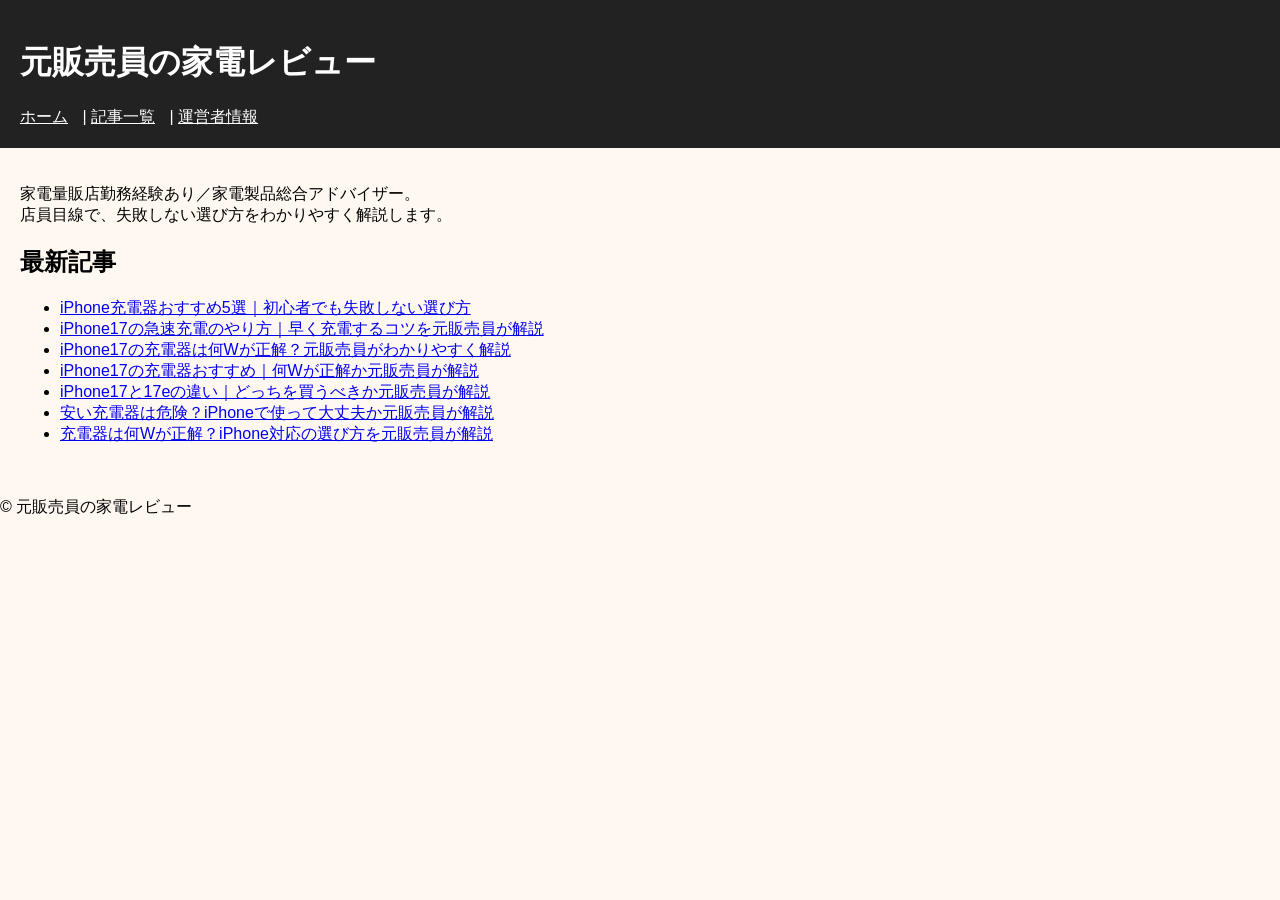
<file: index.html>
<!DOCTYPE html>
<html lang="ja">
<head>
<meta charset="UTF-8">
<meta name="viewport" content="width=device-width, initial-scale=1.0">
<title>元販売員の家電レビュー</title>
<link rel="stylesheet" href="styles.css">

<script async src="https://www.googletagmanager.com/gtag/js?id=G-20M95NDR7Q"></script>
<script>
window.dataLayer = window.dataLayer || [];
function gtag(){dataLayer.push(arguments);}
gtag('js', new Date());
gtag('config', 'G-20M95NDR7Q');
</script>

</head>
<body>

<header>
<h1>元販売員の家電レビュー</h1>
<nav>
<a href="index.html">ホーム</a> |
<a href="articles.html">記事一覧</a> |
<a href="about.html">運営者情報</a>
</nav>
</header>

<main>

<p>
家電量販店勤務経験あり／家電製品総合アドバイザー。<br>
店員目線で、失敗しない選び方をわかりやすく解説します。
</p>

<h2>最新記事</h2>

<ul>
<li><a href="post7.html">iPhone充電器おすすめ5選｜初心者でも失敗しない選び方</a></li>
<li><a href="post6.html">iPhone17の急速充電のやり方｜早く充電するコツを元販売員が解説</a></li>
<li><a href="post5.html">iPhone17の充電器は何Wが正解？元販売員がわかりやすく解説</a></li>
<li><a href="post4.html">iPhone17の充電器おすすめ｜何Wが正解か元販売員が解説</a></li>
<li><a href="post3.html">iPhone17と17eの違い｜どっちを買うべきか元販売員が解説</a></li>
<li><a href="post2.html">安い充電器は危険？iPhoneで使って大丈夫か元販売員が解説</a></li>
<li><a href="post1.html">充電器は何Wが正解？iPhone対応の選び方を元販売員が解説</a></li>
</ul>

</main>

<footer>
<p>© 元販売員の家電レビュー</p>
</footer>

</body>
</html>
</file>
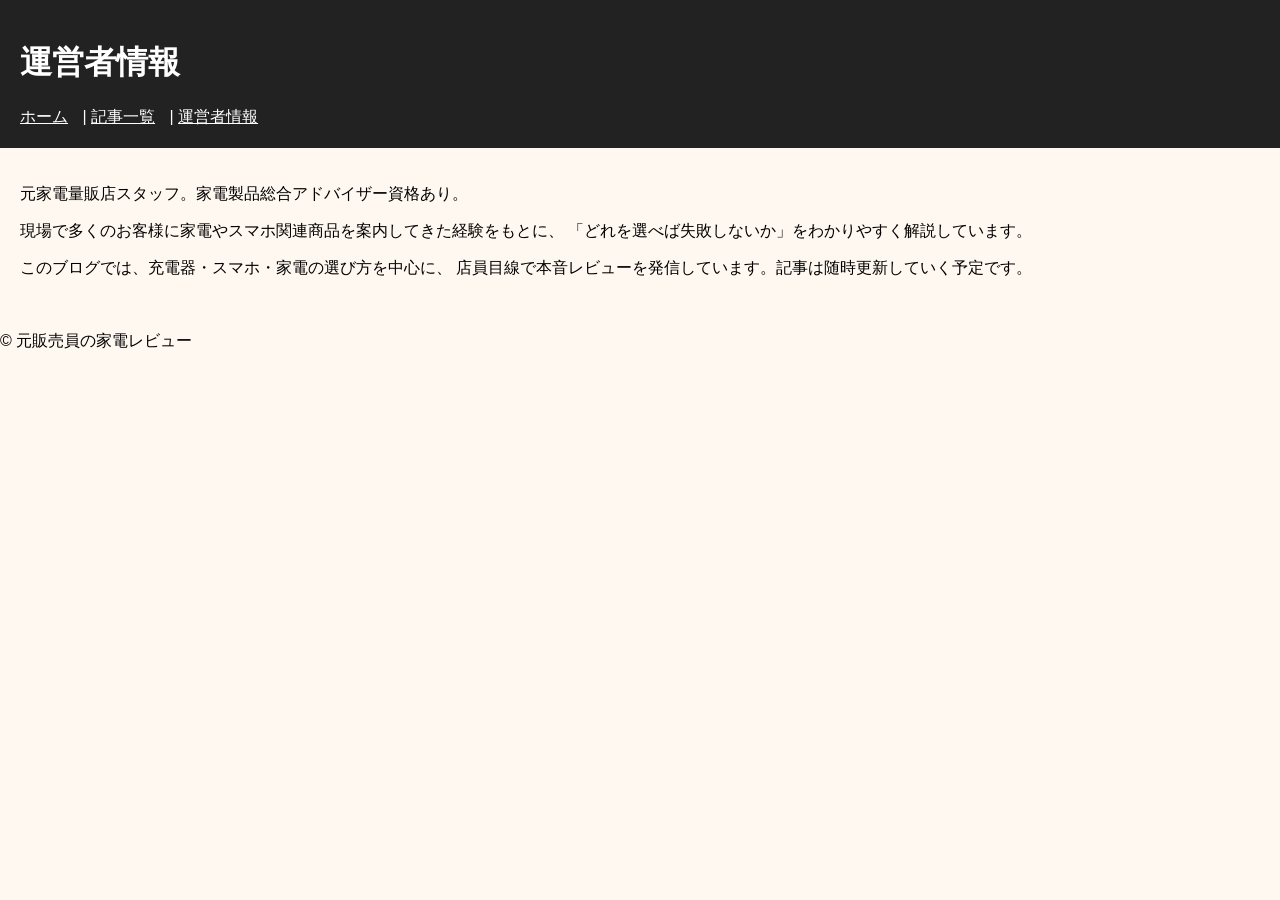
<file: about.html>
<!DOCTYPE html>
<html lang="ja">
<head>
<meta charset="UTF-8">
<meta name="viewport" content="width=device-width, initial-scale=1.0">
<title>元販売員の家電レビュー</title>
<link rel="stylesheet" href="styles.css">

<!-- Google tag (gtag.js) -->
<script async src="https://www.googletagmanager.com/gtag/js?id=G-20M95NDR7Q"></script>
<script>
  window.dataLayer = window.dataLayer || [];
  function gtag(){dataLayer.push(arguments);}
  gtag('js', new Date());
  gtag('config', 'G-20M95NDR7Q');
</script>

</head>
<body>

<header>
  <h1>運営者情報</h1>
  <nav>
    <a href="index.html">ホーム</a> |
    <a href="articles.html">記事一覧</a> |
    <a href="about.html">運営者情報</a>
  </nav>
</header>

<main>
  <p>
    元家電量販店スタッフ。家電製品総合アドバイザー資格あり。
  </p>

  <p>
    現場で多くのお客様に家電やスマホ関連商品を案内してきた経験をもとに、
    「どれを選べば失敗しないか」をわかりやすく解説しています。
  </p>

  <p>
    このブログでは、充電器・スマホ・家電の選び方を中心に、
    店員目線で本音レビューを発信しています。記事は随時更新していく予定です。
  </p>
</main>

<footer>
  <p>© 元販売員の家電レビュー</p>
</footer>

</body>
</html>
</file>
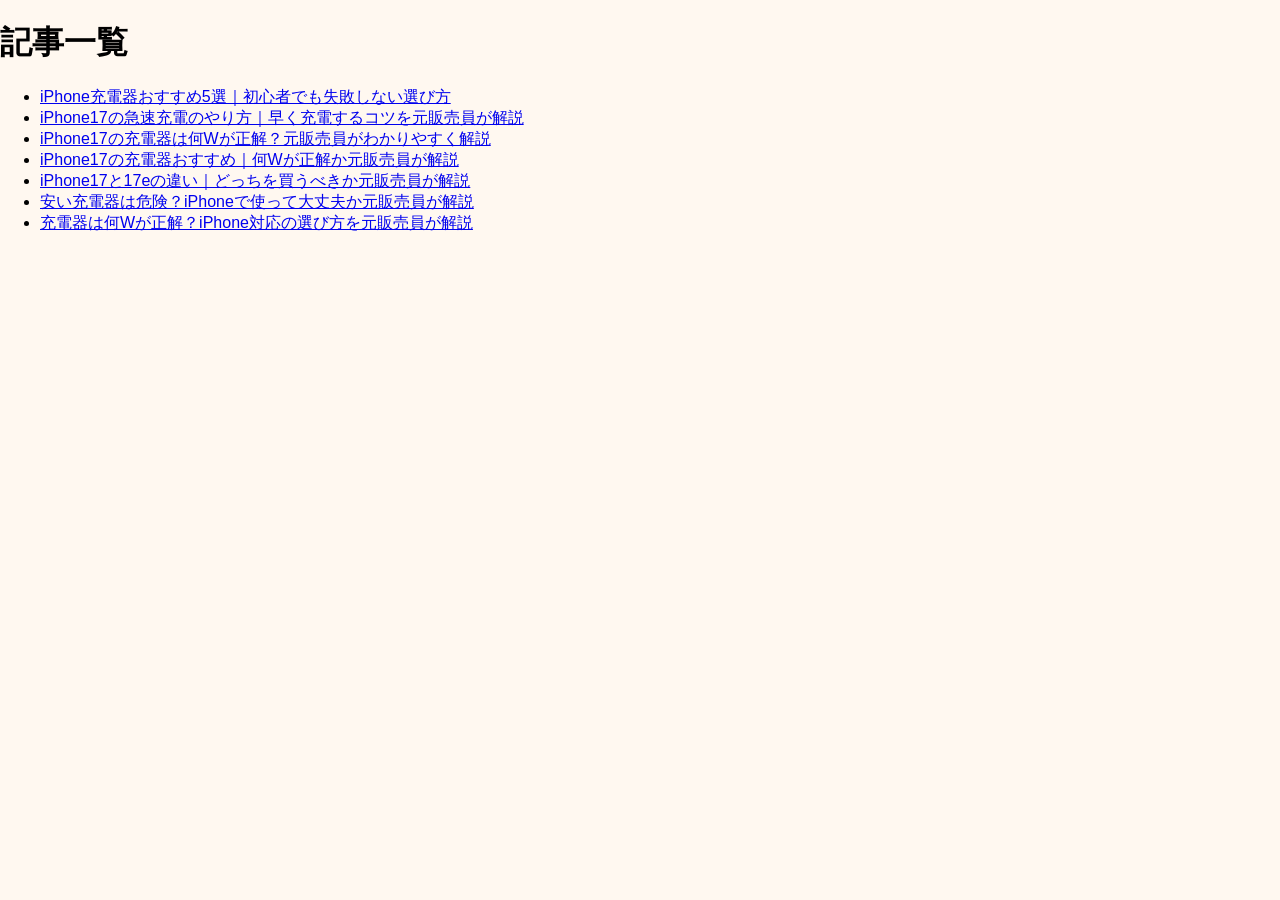
<file: articles.html>
<!DOCTYPE html>
<html lang="ja">
<head>
<meta charset="UTF-8">
<title>記事一覧</title>
<link rel="stylesheet" href="styles.css">
</head>
<body>

<h1>記事一覧</h1>

<ul>
<li><a href="post7.html">iPhone充電器おすすめ5選｜初心者でも失敗しない選び方</a></li>
<li><a href="post6.html">iPhone17の急速充電のやり方｜早く充電するコツを元販売員が解説</a></li>
<li><a href="post5.html">iPhone17の充電器は何Wが正解？元販売員がわかりやすく解説</a></li>
<li><a href="post4.html">iPhone17の充電器おすすめ｜何Wが正解か元販売員が解説</a></li>
<li><a href="post3.html">iPhone17と17eの違い｜どっちを買うべきか元販売員が解説</a></li>
<li><a href="post2.html">安い充電器は危険？iPhoneで使って大丈夫か元販売員が解説</a></li>
<li><a href="post1.html">充電器は何Wが正解？iPhone対応の選び方を元販売員が解説</a></li>
</ul>

</body>
</html>
</file>
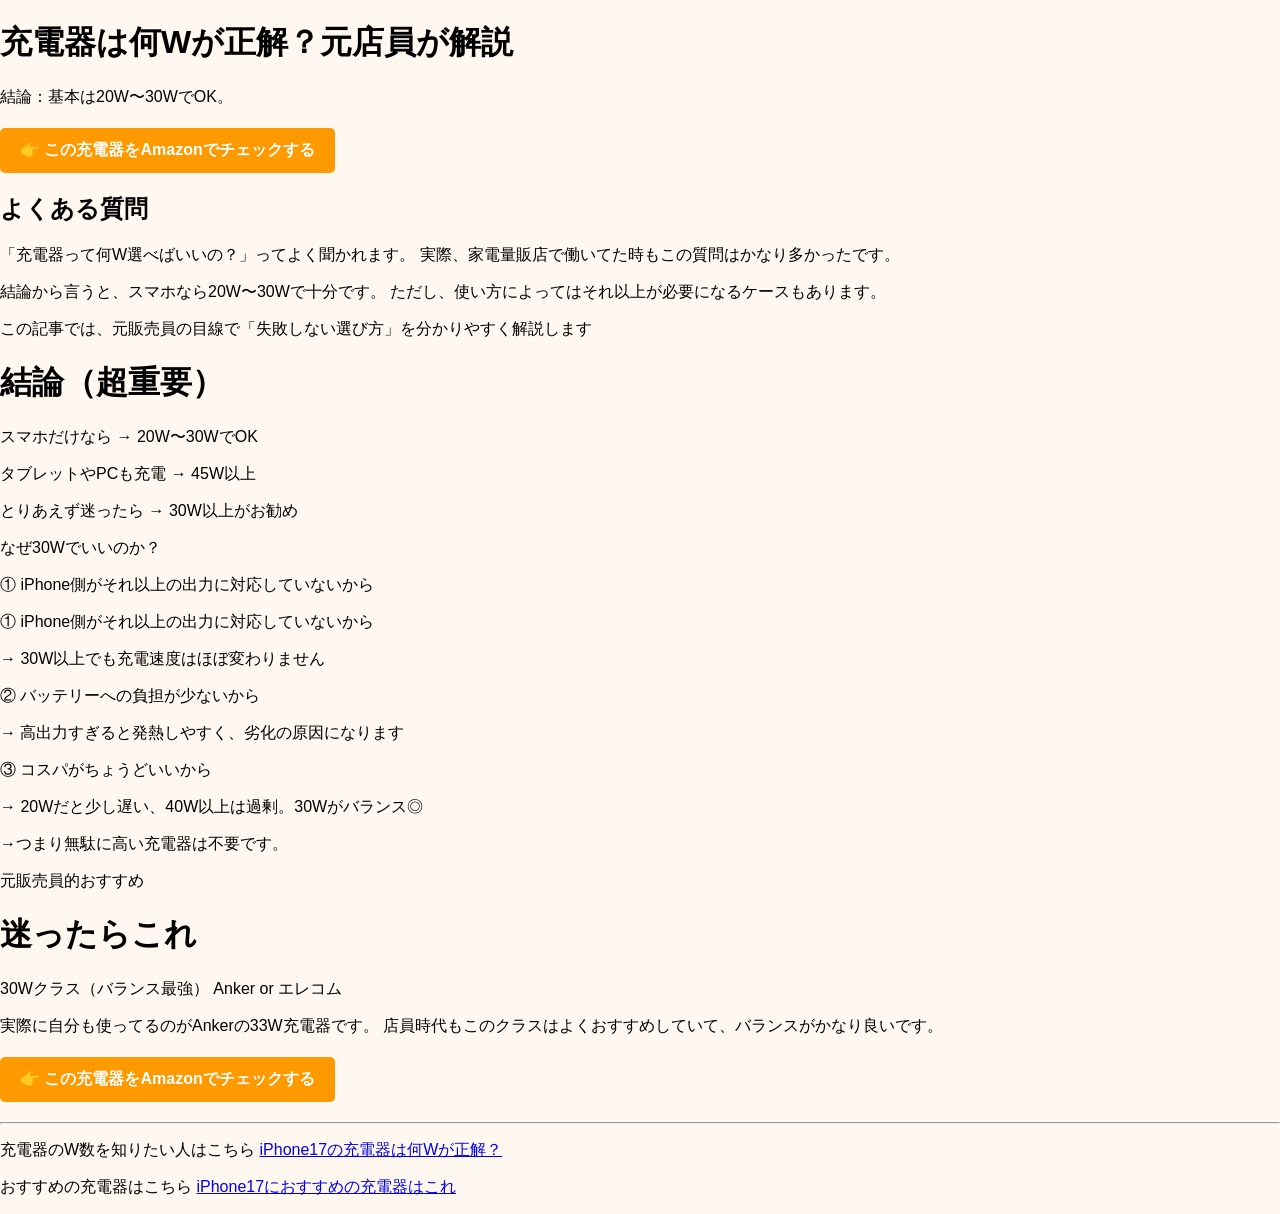
<file: post1.html>
<!DOCTYPE html>
<html lang="ja">
<head>
<meta charset="UTF-8">
<meta name="viewport" content="width=device-width, initial-scale=1.0">
<title>元販売員の家電レビュー</title>
<link rel="stylesheet" href="styles.css">

<!-- Google tag (gtag.js) -->
<script async src="https://www.googletagmanager.com/gtag/js?id=G-20M95NDR7Q"></script>
<script>
  window.dataLayer = window.dataLayer || [];
  function gtag(){dataLayer.push(arguments);}
  gtag('js', new Date());
  gtag('config', 'G-20M95NDR7Q');
</script>

</head>
<body>
<h1>充電器は何Wが正解？元店員が解説</h1>
<p>結論：基本は20W〜30WでOK。</p>
<p style="margin:20px 0;">
<a href="https://www.amazon.co.jp/dp/B0B6MWBSJ4?tag=karinfreyer22-22" target="_blank"
style="display:inline-block; padding:12px 20px; background:#ff9900; color:#fff; text-decoration:none; border-radius:5px; font-weight:bold;">
👉 この充電器をAmazonでチェックする
</a>
</p>
<h2>よくある質問</h2>
<p>「充電器って何W選べばいいの？」ってよく聞かれます。
実際、家電量販店で働いてた時もこの質問はかなり多かったです。 </p>

<p> 結論から言うと、スマホなら20W〜30Wで十分です。
ただし、使い方によってはそれ以上が必要になるケースもあります。 </p>

</p> この記事では、元販売員の目線で「失敗しない選び方」を分かりやすく解説します </p>

<h1> 結論（超重要） </h1>

<p> スマホだけなら → 20W〜30WでOK </p>
<p> タブレットやPCも充電 → 45W以上 </p>
<p> とりあえず迷ったら → 30W以上がお勧め </p>

<p> なぜ30Wでいいのか？ </p>

<p> ① iPhone側がそれ以上の出力に対応していないから </p>  
<p> ① iPhone側がそれ以上の出力に対応していないから </p>
<p> → 30W以上でも充電速度はほぼ変わりません </p>

<p> ② バッテリーへの負担が少ないから </p>
<p> → 高出力すぎると発熱しやすく、劣化の原因になります </p>

<p> ③ コスパがちょうどいいから </p>
<p> → 20Wだと少し遅い、40W以上は過剰。30Wがバランス◎ </p>

<p> →つまり無駄に高い充電器は不要です。 </p>
<p> 元販売員的おすすめ </p>

<h1> 迷ったらこれ </h1>

<p> 30Wクラス（バランス最強）
Anker or エレコム </p>

<p> 実際に自分も使ってるのがAnkerの33W充電器です。
店員時代もこのクラスはよくおすすめしていて、バランスがかなり良いです。 </p>
 
<p style="margin:20px 0;">
<a href="https://www.amazon.co.jp/dp/B0B6MWBSJ4?tag=karinfreyer22-22" target="_blank"
style="display:inline-block; padding:12px 20px; background:#ff9900; color:#fff; text-decoration:none; border-radius:5px; font-weight:bold;">
👉 この充電器をAmazonでチェックする
</a>
</p>
<hr>

<p>
充電器のW数を知りたい人はこちら  
<a href="post5.html">iPhone17の充電器は何Wが正解？</a>
</p>

<p>
おすすめの充電器はこちら  
<a href="post4.html">iPhone17におすすめの充電器はこれ</a>
</p>

</body>
</html>
</file>
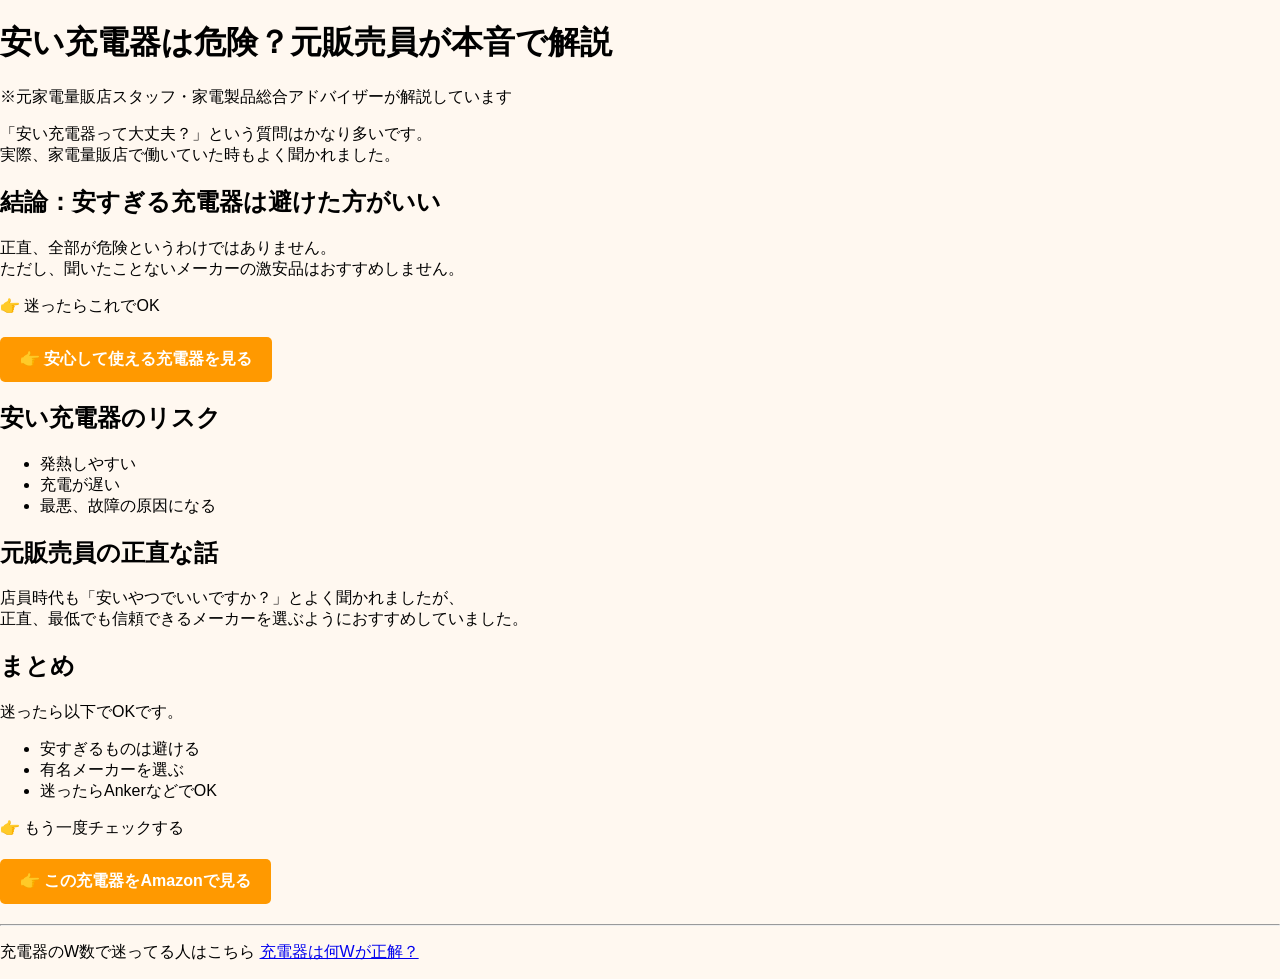
<file: post2.html>
<!DOCTYPE html>
<html lang="ja">
<head>
<meta charset="UTF-8">
<meta name="viewport" content="width=device-width, initial-scale=1.0">
<title>元販売員の家電レビュー</title>
<link rel="stylesheet" href="styles.css">

<!-- Google tag (gtag.js) -->
<script async src="https://www.googletagmanager.com/gtag/js?id=G-20M95NDR7Q"></script>
<script>
  window.dataLayer = window.dataLayer || [];
  function gtag(){dataLayer.push(arguments);}
  gtag('js', new Date());
  gtag('config', 'G-20M95NDR7Q');
</script>

</head>
<body>

<h1>安い充電器は危険？元販売員が本音で解説</h1>
  <p>
※元家電量販店スタッフ・家電製品総合アドバイザーが解説しています
</p>

<p>
「安い充電器って大丈夫？」という質問はかなり多いです。<br>
実際、家電量販店で働いていた時もよく聞かれました。
</p>

<h2>結論：安すぎる充電器は避けた方がいい</h2>

<p>
正直、全部が危険というわけではありません。<br>
ただし、聞いたことないメーカーの激安品はおすすめしません。
</p>

<p>
👉 迷ったらこれでOK
</p>

<p style="margin:20px 0;">
<a href="https://www.amazon.co.jp/dp/B0B6MWBSJ4?tag=karinfreyer22-22" target="_blank"
style="display:inline-block; padding:12px 20px; background:#ff9900; color:#fff; text-decoration:none; border-radius:5px; font-weight:bold;">
👉 安心して使える充電器を見る
</a>
</p>

<h2>安い充電器のリスク</h2>

<ul>
<li>発熱しやすい</li>
<li>充電が遅い</li>
<li>最悪、故障の原因になる</li>
</ul>

<h2>元販売員の正直な話</h2>

<p>
店員時代も「安いやつでいいですか？」とよく聞かれましたが、<br>
正直、最低でも信頼できるメーカーを選ぶようにおすすめしていました。
</p>

<h2>まとめ</h2>

<p>
迷ったら以下でOKです。
</p>

<ul>
<li>安すぎるものは避ける</li>
<li>有名メーカーを選ぶ</li>
<li>迷ったらAnkerなどでOK</li>
</ul>

<p>
👉 もう一度チェックする
</p>

<p style="margin:20px 0;">
<a href="https://www.amazon.co.jp/dp/B0B6MWBSJ4?tag=karinfreyer22-22" target="_blank"
style="display:inline-block; padding:12px 20px; background:#ff9900; color:#fff; text-decoration:none; border-radius:5px; font-weight:bold;">
👉 この充電器をAmazonで見る
</a>
</p>

<hr>

<p>
充電器のW数で迷ってる人はこちら  
<a href="post1.html">充電器は何Wが正解？</a>
</p>

</body>
</html>
</file>
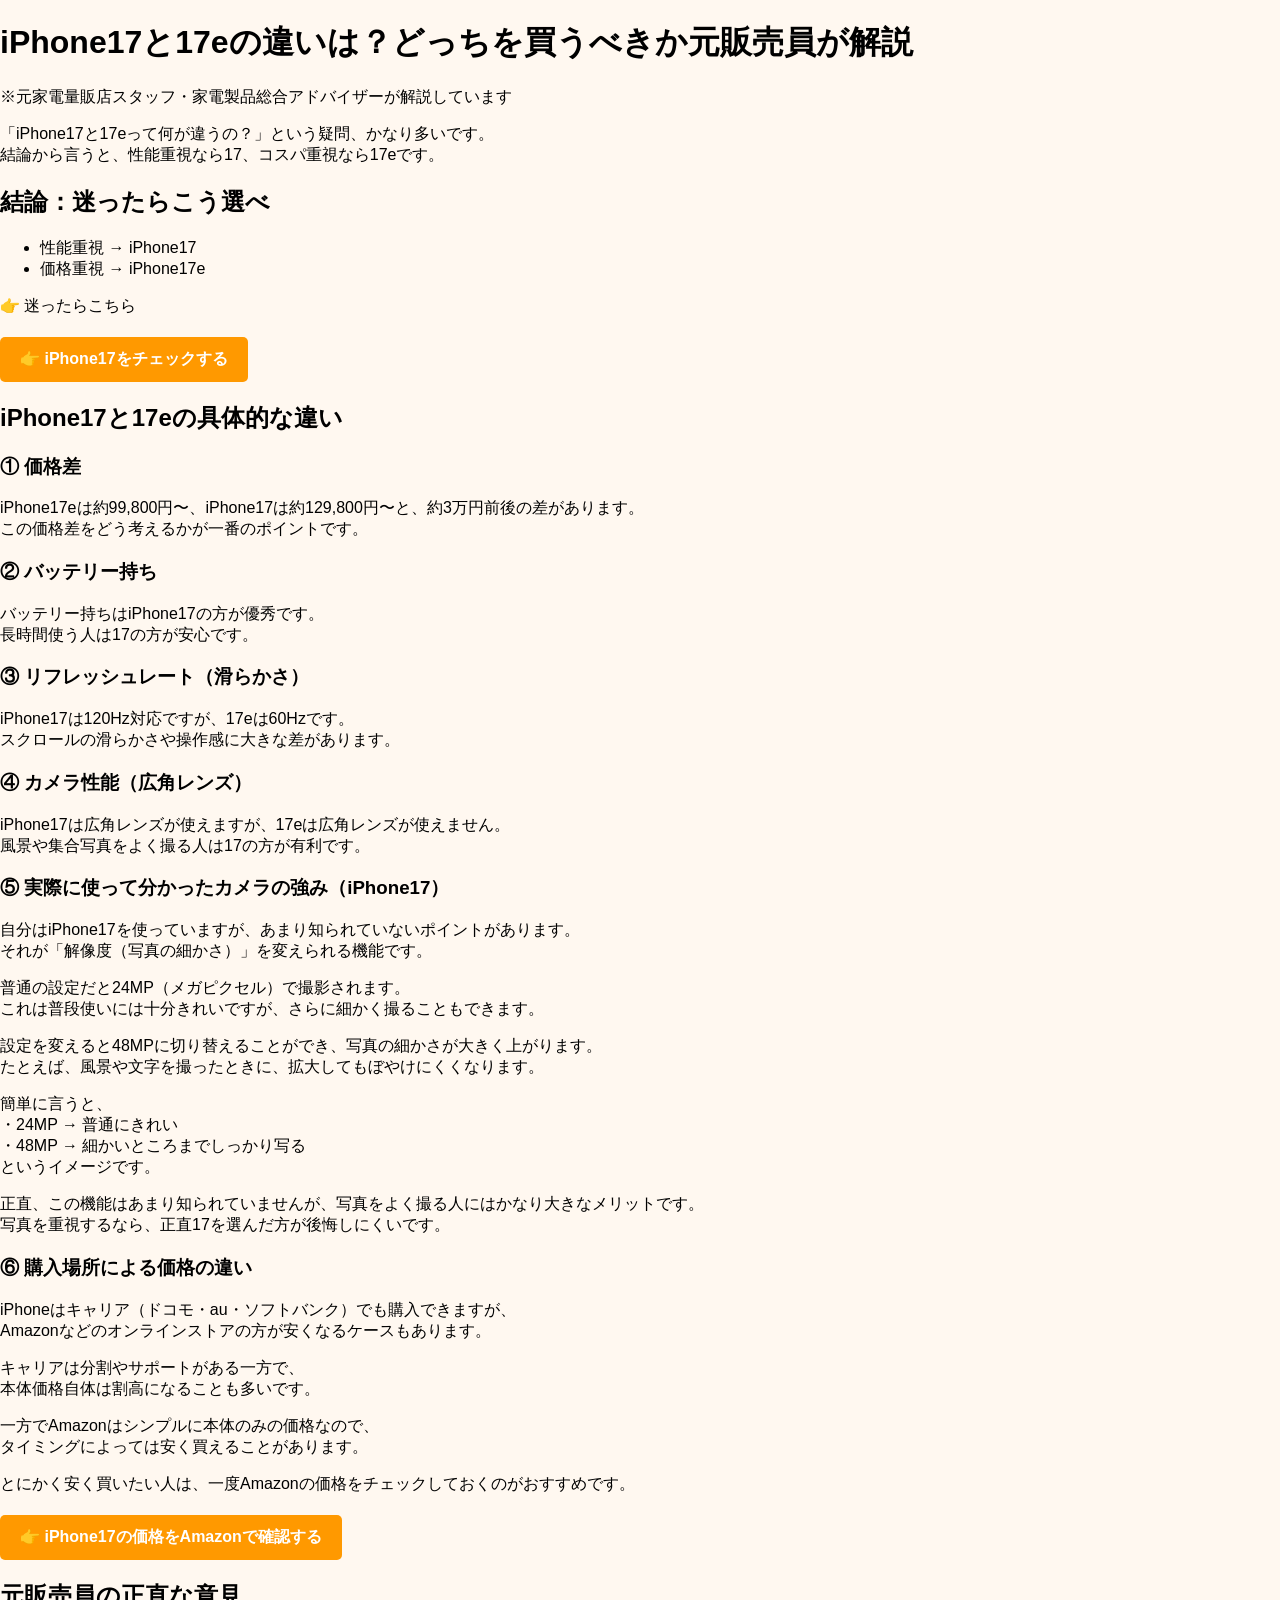
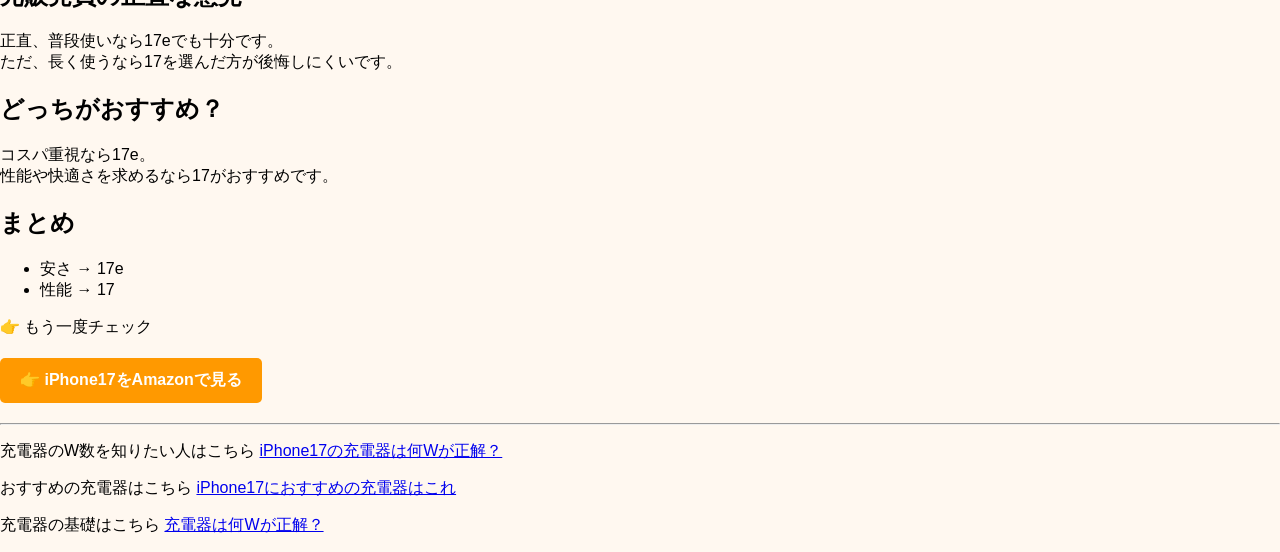
<file: post3.html>
<!DOCTYPE html>
<html lang="ja">
<head>
<meta charset="UTF-8">
<meta name="viewport" content="width=device-width, initial-scale=1.0">
<title>元販売員の家電レビュー</title>
<link rel="stylesheet" href="styles.css">

<!-- Google tag (gtag.js) -->
<script async src="https://www.googletagmanager.com/gtag/js?id=G-20M95NDR7Q"></script>
<script>
  window.dataLayer = window.dataLayer || [];
  function gtag(){dataLayer.push(arguments);}
  gtag('js', new Date());
  gtag('config', 'G-20M95NDR7Q');
</script>

</head>
<body>

<h1>iPhone17と17eの違いは？どっちを買うべきか元販売員が解説</h1>

<p>
※元家電量販店スタッフ・家電製品総合アドバイザーが解説しています
</p>

<p>
「iPhone17と17eって何が違うの？」という疑問、かなり多いです。<br>
結論から言うと、性能重視なら17、コスパ重視なら17eです。
</p>

<h2>結論：迷ったらこう選べ</h2>

<ul>
<li>性能重視 → iPhone17</li>
<li>価格重視 → iPhone17e</li>
</ul>

<p>
👉 迷ったらこちら
</p>

<p style="margin:20px 0;">
<a href="https://www.amazon.co.jp/s?k=iPhone17&tag=karinfreyer22-22" target="_blank"
style="display:inline-block; padding:12px 20px; background:#ff9900; color:#fff; text-decoration:none; border-radius:5px; font-weight:bold;">
👉 iPhone17をチェックする
</a>
</p>

<h2>iPhone17と17eの具体的な違い</h2>

<h3>① 価格差</h3>
<p>
iPhone17eは約99,800円〜、iPhone17は約129,800円〜と、約3万円前後の差があります。<br>
この価格差をどう考えるかが一番のポイントです。
</p>

<h3>② バッテリー持ち</h3>
<p>
バッテリー持ちはiPhone17の方が優秀です。<br>
長時間使う人は17の方が安心です。
</p>

<h3>③ リフレッシュレート（滑らかさ）</h3>
<p>
iPhone17は120Hz対応ですが、17eは60Hzです。<br>
スクロールの滑らかさや操作感に大きな差があります。
</p>

<h3>④ カメラ性能（広角レンズ）</h3>
<p>
iPhone17は広角レンズが使えますが、17eは広角レンズが使えません。<br>
風景や集合写真をよく撮る人は17の方が有利です。
</p>

<h3>⑤ 実際に使って分かったカメラの強み（iPhone17）</h3>
<p>
自分はiPhone17を使っていますが、あまり知られていないポイントがあります。<br>
それが「解像度（写真の細かさ）」を変えられる機能です。
</p>

<p>
普通の設定だと24MP（メガピクセル）で撮影されます。<br>
これは普段使いには十分きれいですが、さらに細かく撮ることもできます。
</p>

<p>
設定を変えると48MPに切り替えることができ、写真の細かさが大きく上がります。<br>
たとえば、風景や文字を撮ったときに、拡大してもぼやけにくくなります。
</p>

<p>
簡単に言うと、<br>
・24MP → 普通にきれい<br>
・48MP → 細かいところまでしっかり写る<br>
というイメージです。
</p>

<p>
正直、この機能はあまり知られていませんが、写真をよく撮る人にはかなり大きなメリットです。<br>
写真を重視するなら、正直17を選んだ方が後悔しにくいです。
</p>

<h3>⑥ 購入場所による価格の違い</h3>
<p>
iPhoneはキャリア（ドコモ・au・ソフトバンク）でも購入できますが、<br>
Amazonなどのオンラインストアの方が安くなるケースもあります。
</p>

<p>
キャリアは分割やサポートがある一方で、<br>
本体価格自体は割高になることも多いです。
</p>

<p>
一方でAmazonはシンプルに本体のみの価格なので、<br>
タイミングによっては安く買えることがあります。
</p>

<p>
とにかく安く買いたい人は、一度Amazonの価格をチェックしておくのがおすすめです。
</p>

<p style="margin:20px 0;">
<a href="https://www.amazon.co.jp/s?k=iPhone17&tag=karinfreyer22-22" target="_blank"
style="display:inline-block; padding:12px 20px; background:#ff9900; color:#fff; text-decoration:none; border-radius:5px; font-weight:bold;">
👉 iPhone17の価格をAmazonで確認する
</a>
</p>
<h2>元販売員の正直な意見</h2>

<p>
正直、普段使いなら17eでも十分です。<br>
ただ、長く使うなら17を選んだ方が後悔しにくいです。
</p>

<h2>どっちがおすすめ？</h2>

<p>
コスパ重視なら17e。<br>
性能や快適さを求めるなら17がおすすめです。
</p>

<h2>まとめ</h2>

<ul>
<li>安さ → 17e</li>
<li>性能 → 17</li>
</ul>

<p>
👉 もう一度チェック
</p>

<p style="margin:20px 0;">
<a href="https://www.amazon.co.jp/s?k=iPhone17&tag=karinfreyer22-22" target="_blank"
style="display:inline-block; padding:12px 20px; background:#ff9900; color:#fff; text-decoration:none; border-radius:5px; font-weight:bold;">
👉 iPhone17をAmazonで見る
</a>
  <hr>

<p>
充電器のW数を知りたい人はこちら  
<a href="post5.html">iPhone17の充電器は何Wが正解？</a>
</p>

<p>
おすすめの充電器はこちら  
<a href="post4.html">iPhone17におすすめの充電器はこれ</a>
</p>

<p>
充電器の基礎はこちら  
<a href="post1.html">充電器は何Wが正解？</a>
</p>
</p>

</body>
</html>
</file>
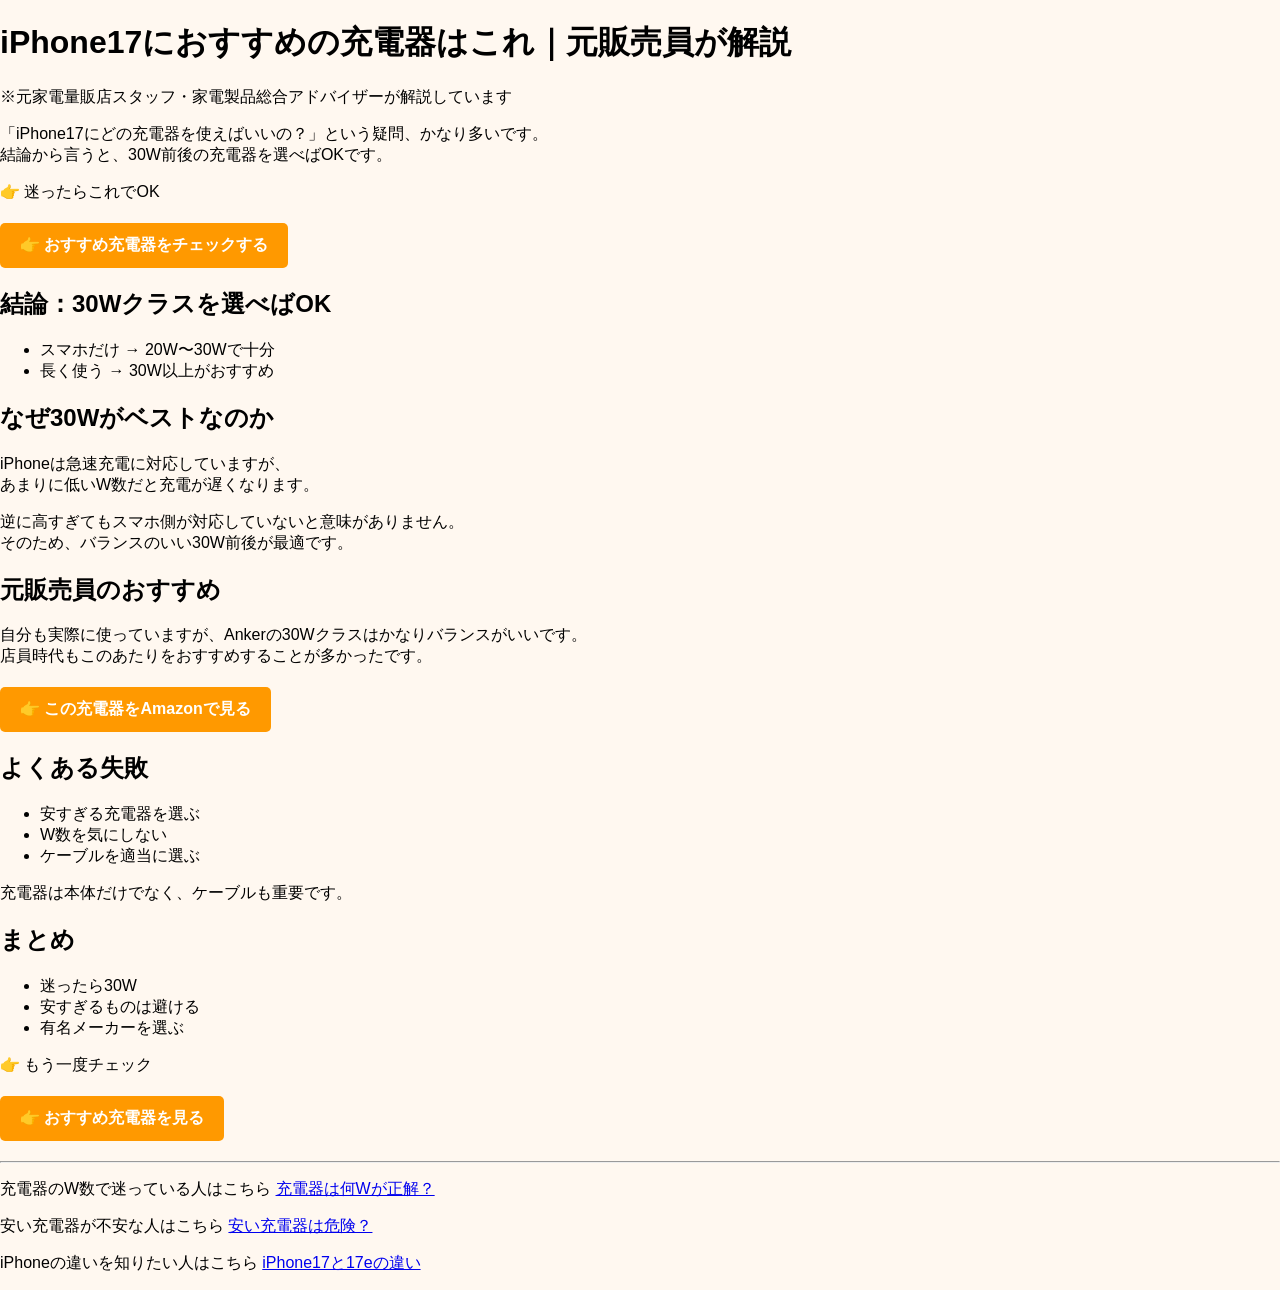
<file: post4.html>
<!DOCTYPE html>
<html lang="ja">
<head>
<meta charset="UTF-8">
<title>iPhone17におすすめの充電器</title>
<link rel="stylesheet" href="styles.css">
</head>
<body>

<h1>iPhone17におすすめの充電器はこれ｜元販売員が解説</h1>

<p>
※元家電量販店スタッフ・家電製品総合アドバイザーが解説しています
</p>

<p>
「iPhone17にどの充電器を使えばいいの？」という疑問、かなり多いです。<br>
結論から言うと、30W前後の充電器を選べばOKです。
</p>

<p>
👉 迷ったらこれでOK
</p>

<p style="margin:20px 0;">
<a href="https://www.amazon.co.jp/dp/B0B6MWBSJ4?tag=karinfreyer22-22" target="_blank"
style="display:inline-block; padding:12px 20px; background:#ff9900; color:#fff; text-decoration:none; border-radius:5px; font-weight:bold;">
👉 おすすめ充電器をチェックする
</a>
</p>

<h2>結論：30Wクラスを選べばOK</h2>

<ul>
<li>スマホだけ → 20W〜30Wで十分</li>
<li>長く使う → 30W以上がおすすめ</li>
</ul>

<h2>なぜ30Wがベストなのか</h2>

<p>
iPhoneは急速充電に対応していますが、<br>
あまりに低いW数だと充電が遅くなります。
</p>

<p>
逆に高すぎてもスマホ側が対応していないと意味がありません。<br>
そのため、バランスのいい30W前後が最適です。
</p>

<h2>元販売員のおすすめ</h2>

<p>
自分も実際に使っていますが、Ankerの30Wクラスはかなりバランスがいいです。<br>
店員時代もこのあたりをおすすめすることが多かったです。
</p>

<p style="margin:20px 0;">
<a href="https://www.amazon.co.jp/dp/B0B6MWBSJ4?tag=karinfreyer22-22" target="_blank"
style="display:inline-block; padding:12px 20px; background:#ff9900; color:#fff; text-decoration:none; border-radius:5px; font-weight:bold;">
👉 この充電器をAmazonで見る
</a>
</p>

<h2>よくある失敗</h2>

<ul>
<li>安すぎる充電器を選ぶ</li>
<li>W数を気にしない</li>
<li>ケーブルを適当に選ぶ</li>
</ul>

<p>
充電器は本体だけでなく、ケーブルも重要です。
</p>

<h2>まとめ</h2>

<ul>
<li>迷ったら30W</li>
<li>安すぎるものは避ける</li>
<li>有名メーカーを選ぶ</li>
</ul>

<p>
👉 もう一度チェック
</p>

<p style="margin:20px 0;">
<a href="https://www.amazon.co.jp/dp/B0B6MWBSJ4?tag=karinfreyer22-22" target="_blank"
style="display:inline-block; padding:12px 20px; background:#ff9900; color:#fff; text-decoration:none; border-radius:5px; font-weight:bold;">
👉 おすすめ充電器を見る
</a>
</p>

<hr>

<p>
充電器のW数で迷っている人はこちら  
<a href="post1.html">充電器は何Wが正解？</a>
</p>

<p>
安い充電器が不安な人はこちら  
<a href="post2.html">安い充電器は危険？</a>
</p>

<p>
iPhoneの違いを知りたい人はこちら  
<a href="post3.html">iPhone17と17eの違い</a>
</p>

</body>
</html>
</file>
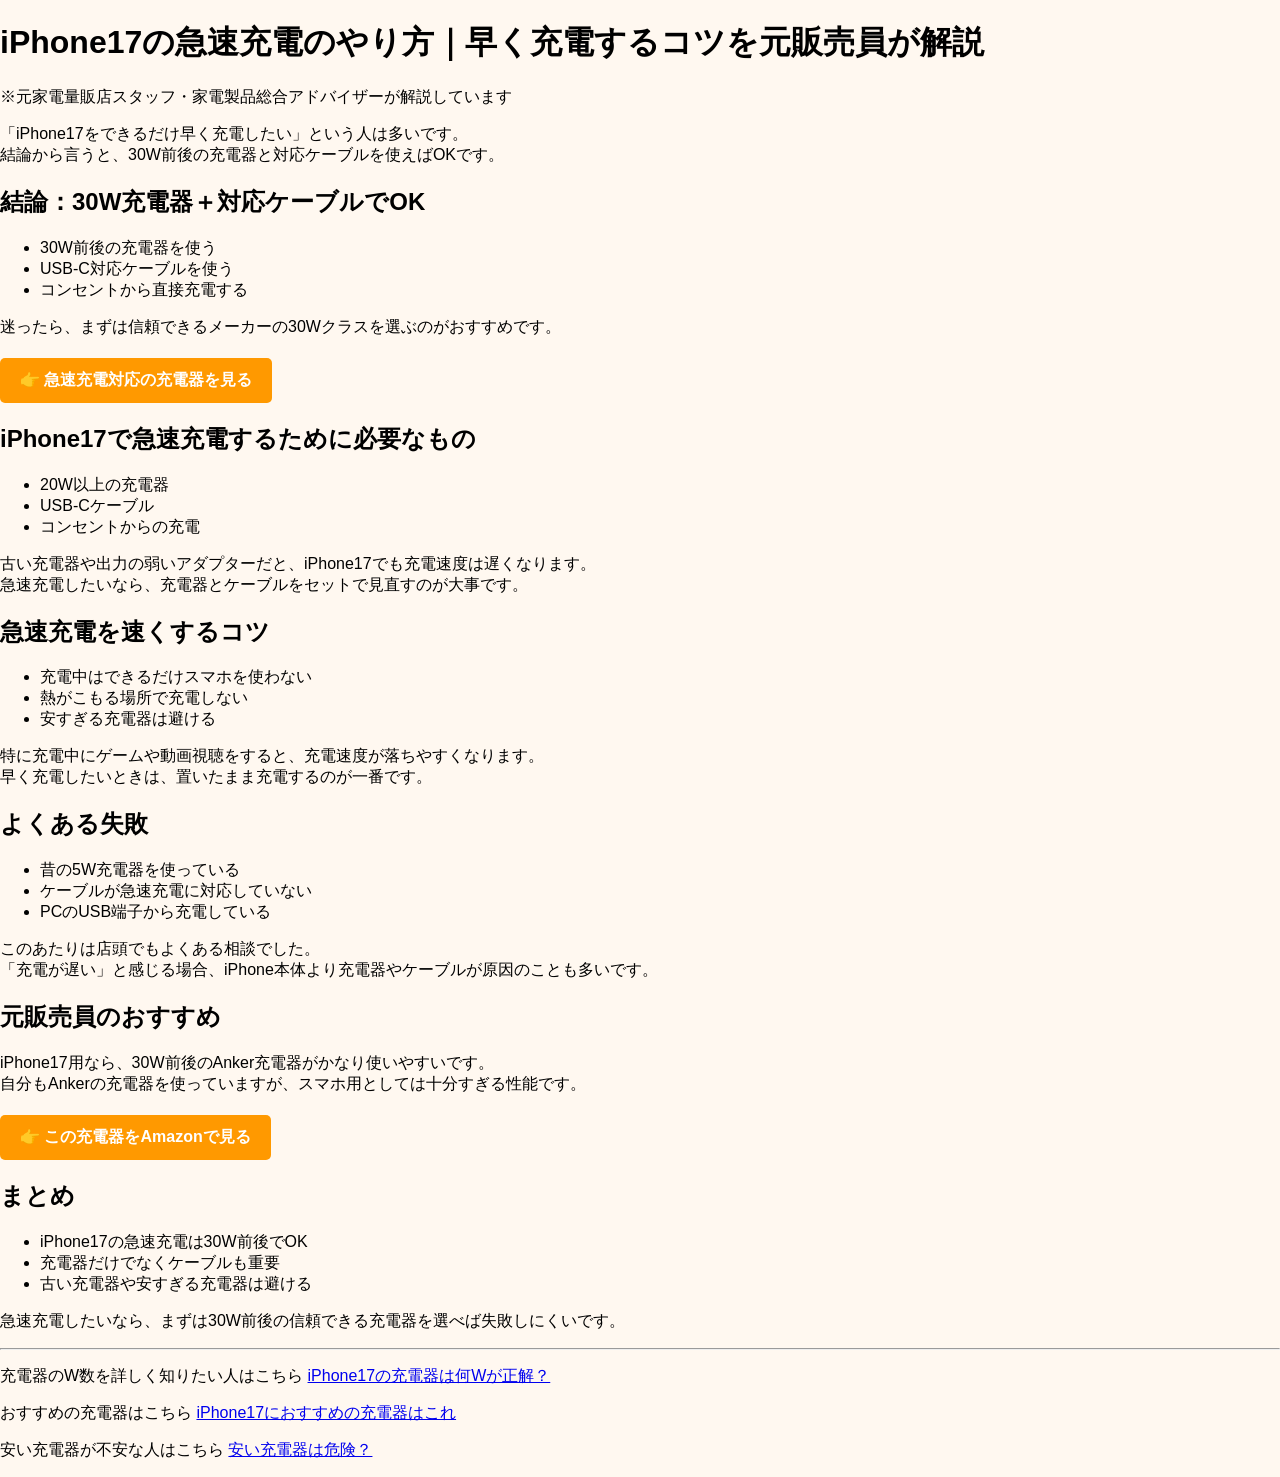
<file: post6.html>
<!DOCTYPE html>
<html lang="ja">
<head>
<meta charset="UTF-8">
<meta name="viewport" content="width=device-width, initial-scale=1.0">
<title>iPhone17の急速充電のやり方｜早く充電するコツを元販売員が解説</title>
<link rel="stylesheet" href="styles.css">

<!-- Google tag (gtag.js) -->
<script async src="https://www.googletagmanager.com/gtag/js?id=G-20M95NDR7Q"></script>
<script>
  window.dataLayer = window.dataLayer || [];
  function gtag(){dataLayer.push(arguments);}
  gtag('js', new Date());
  gtag('config', 'G-20M95NDR7Q');
</script>

</head>
<body>

<h1>iPhone17の急速充電のやり方｜早く充電するコツを元販売員が解説</h1>

<p>
※元家電量販店スタッフ・家電製品総合アドバイザーが解説しています
</p>

<p>
「iPhone17をできるだけ早く充電したい」という人は多いです。<br>
結論から言うと、30W前後の充電器と対応ケーブルを使えばOKです。
</p>

<h2>結論：30W充電器＋対応ケーブルでOK</h2>

<ul>
<li>30W前後の充電器を使う</li>
<li>USB-C対応ケーブルを使う</li>
<li>コンセントから直接充電する</li>
</ul>

<p>
迷ったら、まずは信頼できるメーカーの30Wクラスを選ぶのがおすすめです。
</p>

<p style="margin:20px 0;">
<a href="https://www.amazon.co.jp/dp/B0B6MWBSJ4?tag=karinfreyer22-22" target="_blank"
style="display:inline-block; padding:12px 20px; background:#ff9900; color:#fff; text-decoration:none; border-radius:5px; font-weight:bold;">
👉 急速充電対応の充電器を見る
</a>
</p>

<h2>iPhone17で急速充電するために必要なもの</h2>

<ul>
<li>20W以上の充電器</li>
<li>USB-Cケーブル</li>
<li>コンセントからの充電</li>
</ul>

<p>
古い充電器や出力の弱いアダプターだと、iPhone17でも充電速度は遅くなります。<br>
急速充電したいなら、充電器とケーブルをセットで見直すのが大事です。
</p>

<h2>急速充電を速くするコツ</h2>

<ul>
<li>充電中はできるだけスマホを使わない</li>
<li>熱がこもる場所で充電しない</li>
<li>安すぎる充電器は避ける</li>
</ul>

<p>
特に充電中にゲームや動画視聴をすると、充電速度が落ちやすくなります。<br>
早く充電したいときは、置いたまま充電するのが一番です。
</p>

<h2>よくある失敗</h2>

<ul>
<li>昔の5W充電器を使っている</li>
<li>ケーブルが急速充電に対応していない</li>
<li>PCのUSB端子から充電している</li>
</ul>

<p>
このあたりは店頭でもよくある相談でした。<br>
「充電が遅い」と感じる場合、iPhone本体より充電器やケーブルが原因のことも多いです。
</p>

<h2>元販売員のおすすめ</h2>

<p>
iPhone17用なら、30W前後のAnker充電器がかなり使いやすいです。<br>
自分もAnkerの充電器を使っていますが、スマホ用としては十分すぎる性能です。
</p>

<p style="margin:20px 0;">
<a href="https://www.amazon.co.jp/dp/B0B6MWBSJ4?tag=karinfreyer22-22" target="_blank"
style="display:inline-block; padding:12px 20px; background:#ff9900; color:#fff; text-decoration:none; border-radius:5px; font-weight:bold;">
👉 この充電器をAmazonで見る
</a>
</p>

<h2>まとめ</h2>

<ul>
<li>iPhone17の急速充電は30W前後でOK</li>
<li>充電器だけでなくケーブルも重要</li>
<li>古い充電器や安すぎる充電器は避ける</li>
</ul>

<p>
急速充電したいなら、まずは30W前後の信頼できる充電器を選べば失敗しにくいです。
</p>

<hr>

<p>
充電器のW数を詳しく知りたい人はこちら  
<a href="post5.html">iPhone17の充電器は何Wが正解？</a>
</p>

<p>
おすすめの充電器はこちら  
<a href="post4.html">iPhone17におすすめの充電器はこれ</a>
</p>

<p>
安い充電器が不安な人はこちら  
<a href="post2.html">安い充電器は危険？</a>
</p>

</body>
</html>
</file>
<file: styles.css>
body {
font-family: Arial;
margin:0;
padding:0;
background-color: #fff8f0;
}
header {
background:#222;
color:white;
padding:20px;
}
nav a {
color:white;
margin-right:10px;
}
main {
padding:20px;
}
</file>
